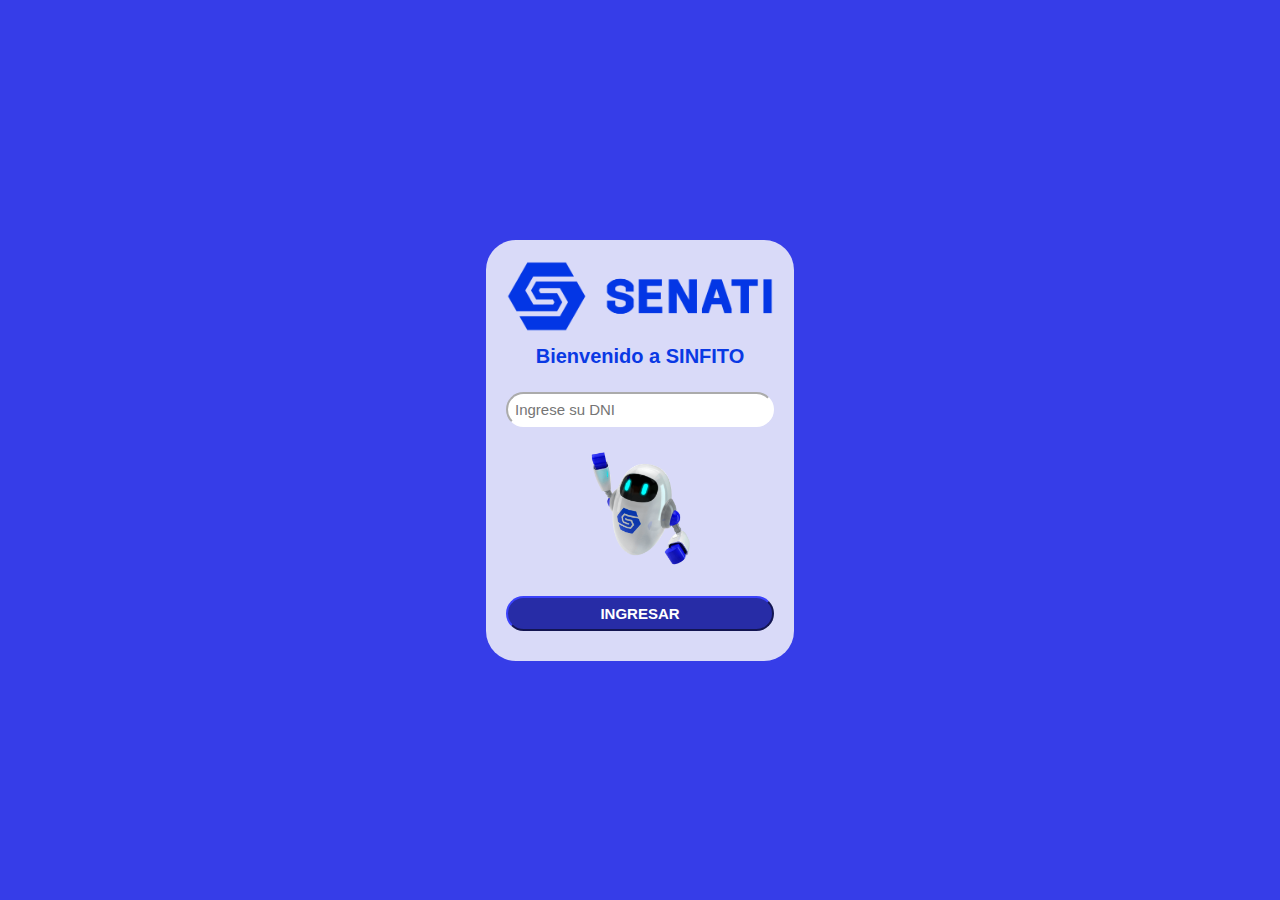
<file: index.html>
<!DOCTYPE html>
<html lang="es">
<head>
    <meta charset="UTF-8">
    <meta name="viewport" content="width=device-width, initial-scale=1.0">
    <link rel="stylesheet" href="css/style.css">
    <title>Sinfito</title>
</head>
<body>
    <div class="contenedor">
        <img src="img/logo-sinfito.png" alt="logo_senati">
        <h1>Bienvenido a SINFITO</h1>
        <input type="text" placeholder="Ingrese su DNI" id="txtid" maxlength="8" required>
        <div class="tony">
            <img src="img/tony.png" alt="tony.png">
        </div>
        <button>INGRESAR</button>
    </div>
</body>
<script src="js/script.js"></script>
</html>
</file>
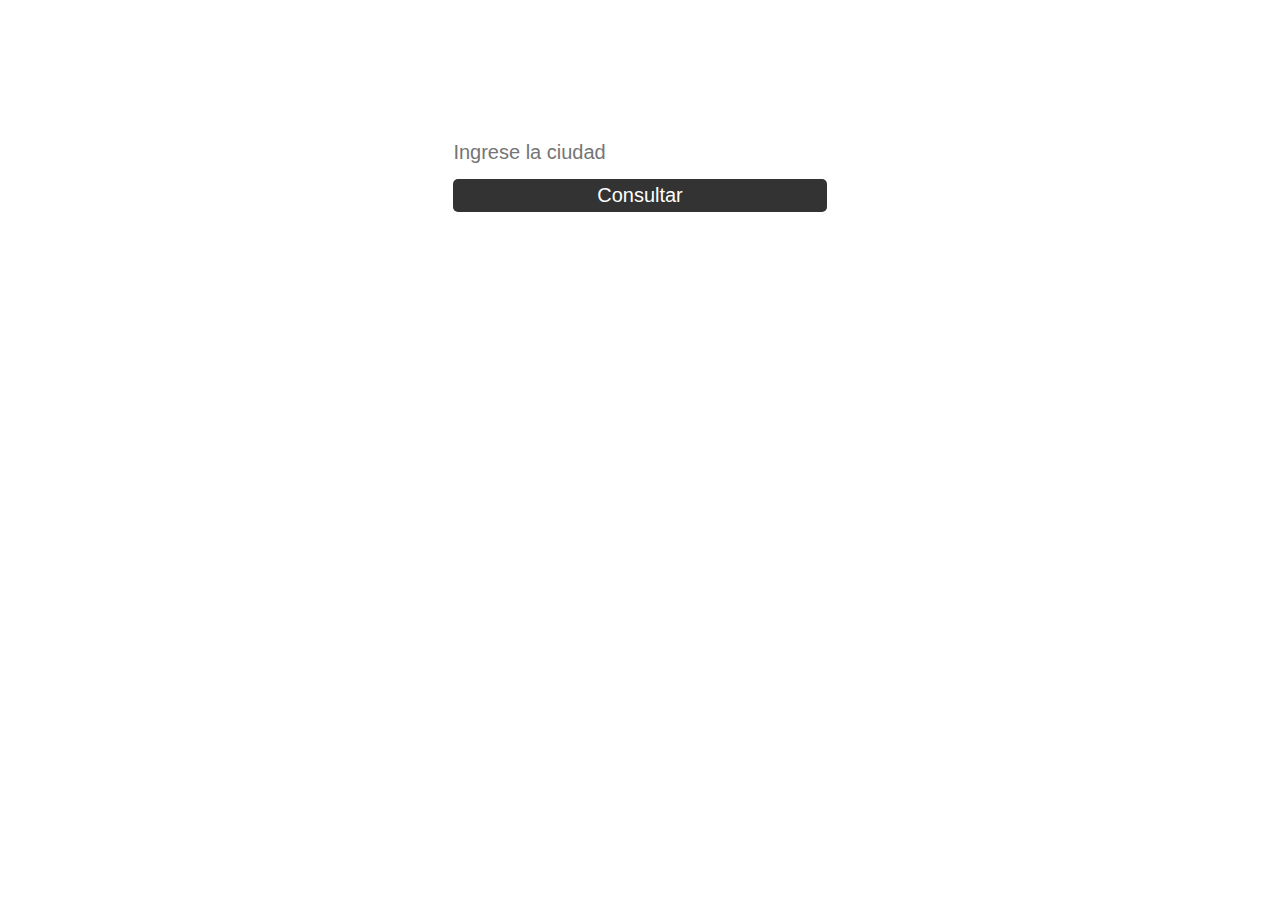
<file: vistas/clima.html>
<!DOCTYPE html>
<html lang="es">
<head>
    <meta charset="UTF-8">
    <meta name="viewport" content="width=device-width, initial-scale=1.0">
    <link rel="stylesheet" href="estilos/clima.css">
    <title>Document</title>
</head>
<body>
    <div class="input-container ">
    <input id="txtciudad" type="text" placeholder="Ingrese la ciudad">
    <button id="btn_clima">Consultar</button>
    <div class="info-clima">
    </div>
</div>
</body>
<script>
    let Button = document.getElementById('btn_clima');
    let ciudadInput = document.getElementById('txtciudad');
    
    Button.addEventListener('click', function () {
        let clima = ciudadInput.value.trim();
        if (clima === '' || /\d/.test(clima)) {
        alert('Ciudad inválida. Por favor, ingrese una ciudad válida sin números.');
        return;
    }

        $.ajax({
            url: 'http://api.openweathermap.org/data/2.5/weather',
            data: {
                mode: 'html',
                q: clima,
                appid: 'd4ab91e35a0b31938b495131150a3b10'
            },
            success: function (data) {
                var divInfoClima = document.querySelector('.info-clima');
                divInfoClima.innerHTML = data;
            },
            error: function (xhr, status, error) {
            alert('Error al obtener los datos del clima desde la API: ' + error);
        }
        });
    });
</script>
</html>
</file>
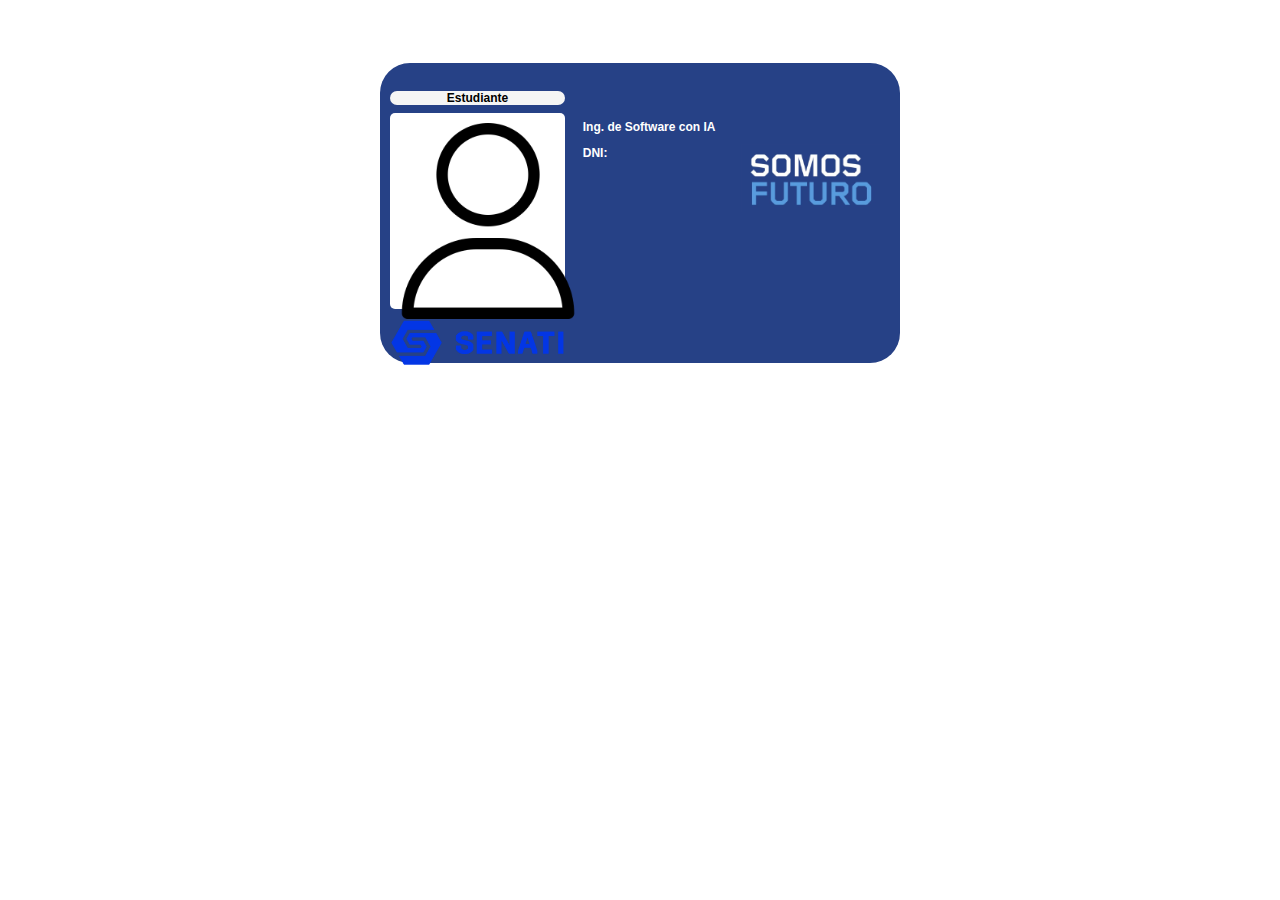
<file: vistas/credencial.html>
<!DOCTYPE html>
<html lang="es">

<head>
    <meta charset="UTF-8" />
    <meta name="viewport" content="width=device-width, initial-scale=1.0" />
    <link rel="stylesheet" href="estilos/credencial.css" />
    <title>Document</title>
</head>

<body>
    <div class="carnet">
        <div class="foto">
            <h1>Estudiante</h1>
            <div class="imagen">
                <img src="../img/usuario.png" alt="usuario.png">
            </div>
            <img src="../img/logo-sinfito.png" alt="logo-senati.png" />
        </div>
        <div class="datos">
            <h1 id="nombres"></h1>
            <h1 id="apellidoPaterno"></h1>
            <h1 id="apellidoMaterno"></h1>
            <p>Ing. de Software con IA</p>
            <p>DNI: <p id="n_dni"></p></p>
        </div>
        <div class="hora">
            <div id="hora-actual"></div>
            <div id="fecha-actual"></div>
            <img src="../img/somos_futuro.png" alt="somos_futuro.png">
        </div>
    </div>
</body>
<script>

$(document).ready(function() {
    let nombres = localStorage.getItem('nombres');
    let apellidoPaterno = localStorage.getItem('apellidoPaterno');
    let apellidoMaterno = localStorage.getItem('apellidoMaterno');
    let dni = localStorage.getItem('dni');
    $('#nombres').text(nombres);
    $('#apellidoPaterno').text(apellidoPaterno);
    $('#apellidoMaterno').text(apellidoMaterno);
    $('#n_dni').text(dni);
});
    function actualizarHora() {
        const divFecha = document.getElementById("fecha-actual");
        const divHora = document.getElementById("hora-actual");
        if (divFecha && divHora) {
            const fecha = new Date();
        const dia = (fecha.getDay()+1).toString().padStart(2,"0");
        const mes = (fecha.getMonth()+1).toString().padStart(2,"0");
        const año = fecha.getFullYear().toString();
        const hora = fecha.getHours().toString().padStart(2, "0");
        const minutos = fecha.getMinutes().toString().padStart(2, "0");
        const segundos = fecha.getSeconds().toString().padStart(2, "0");
        const horaActual = `${hora}:${minutos}:${segundos}`;
        const fechaActual = `${dia}-${mes}-${año}`;
        divHora.textContent = horaActual;
        divFecha.textContent = fechaActual;
        }
    }
    setInterval(actualizarHora, 1000);
    actualizarHora();
</script>
</html>
</file>
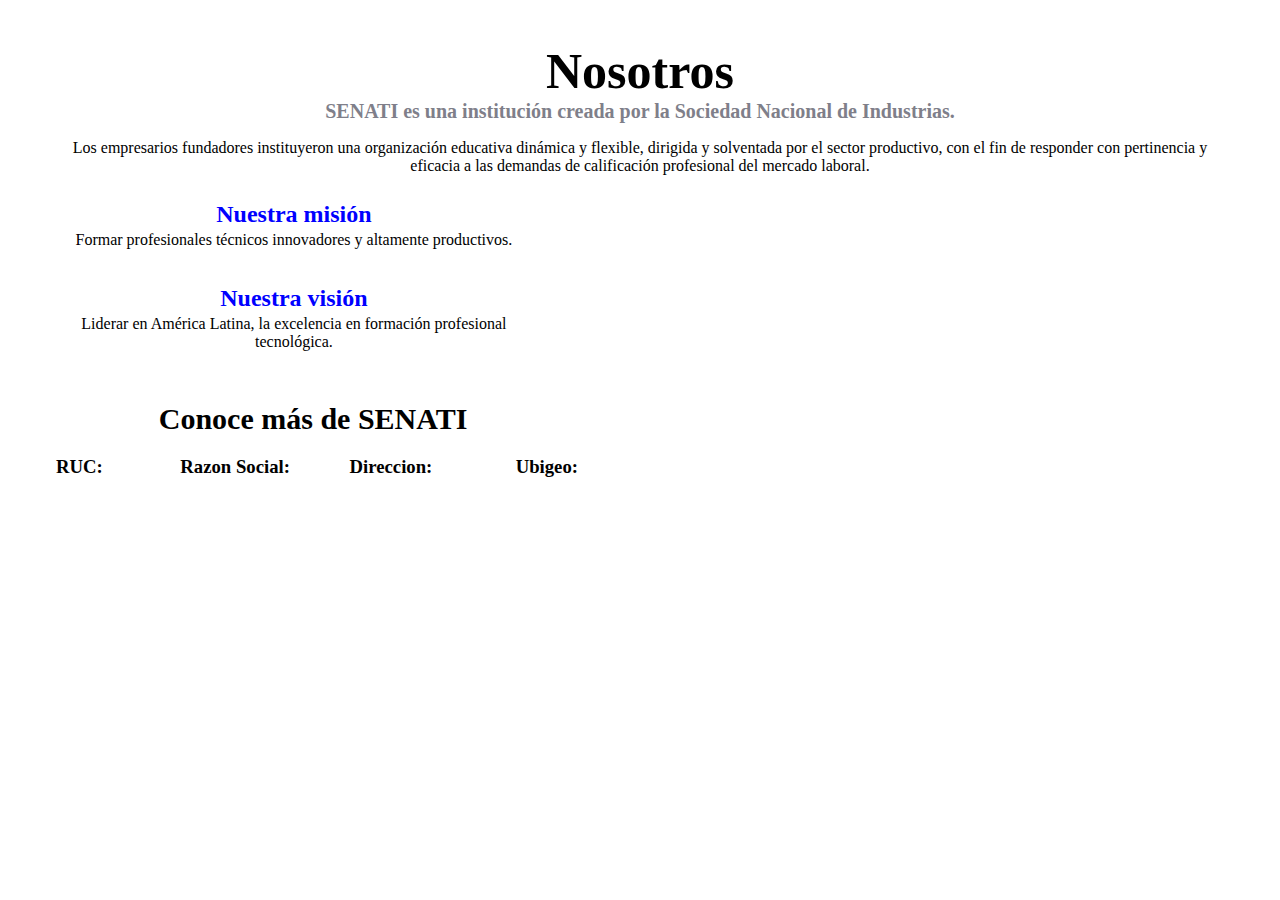
<file: vistas/info_senati.html>
<!DOCTYPE html>
<html lang="es">
<head>
    <meta charset="UTF-8">
    <meta name="viewport" content="width=device-width, initial-scale=1.0">
    <link rel="stylesheet" href="estilos/info.css">
    <title>Document</title>
</head>
<body>
    <div class="seccion">
        <div class="card">
            <h1>Nosotros</h1>
            <h2>SENATI es una institución creada por la Sociedad Nacional de Industrias.</h2>
            <p>Los empresarios fundadores instituyeron una organización educativa dinámica y flexible, dirigida y
                solventada
                por el sector productivo, con el fin de responder con pertinencia y eficacia a las demandas de
                calificación
                profesional del mercado laboral.</p>
        </div>
        <div class="card1">
            <div class="mision">
                <h2>Nuestra misión</h2>
                <p>Formar profesionales técnicos innovadores y altamente productivos.</p>
            </div>
            <div class="vision">
                <h2>Nuestra visión</h2>
                <p>Liderar en América Latina, la excelencia en formación profesional tecnológica.</p>
            </div>
        </div>
        <div class="card2">
            <h2>Conoce más de SENATI</h2>
            <h3>RUC: <p id="txtruc"></p></h3>
            <h3>Razon Social: <p id="txtrazon"></p></h3>
            <h3>Direccion: <p id="txtdire"></p></h3>
            <h3>Ubigeo: <p id="txtubi"></p></h3>
        </div>
    </div>
</body>
<script>
    $(document).ready(function() {
    let ruc = localStorage.getItem('ruc');
    let ubigeo = localStorage.getItem('ubigeo');
    let razonSocial = localStorage.getItem('razonSocial');
    let direccion = localStorage.getItem('direccion');
    $('#txtruc').text(ruc);
    $('#txtubi').text(ubigeo);
    $('#txtrazon').text(razonSocial);
    $('#txtdire').text(direccion);
});
</script>
</html>
</file>
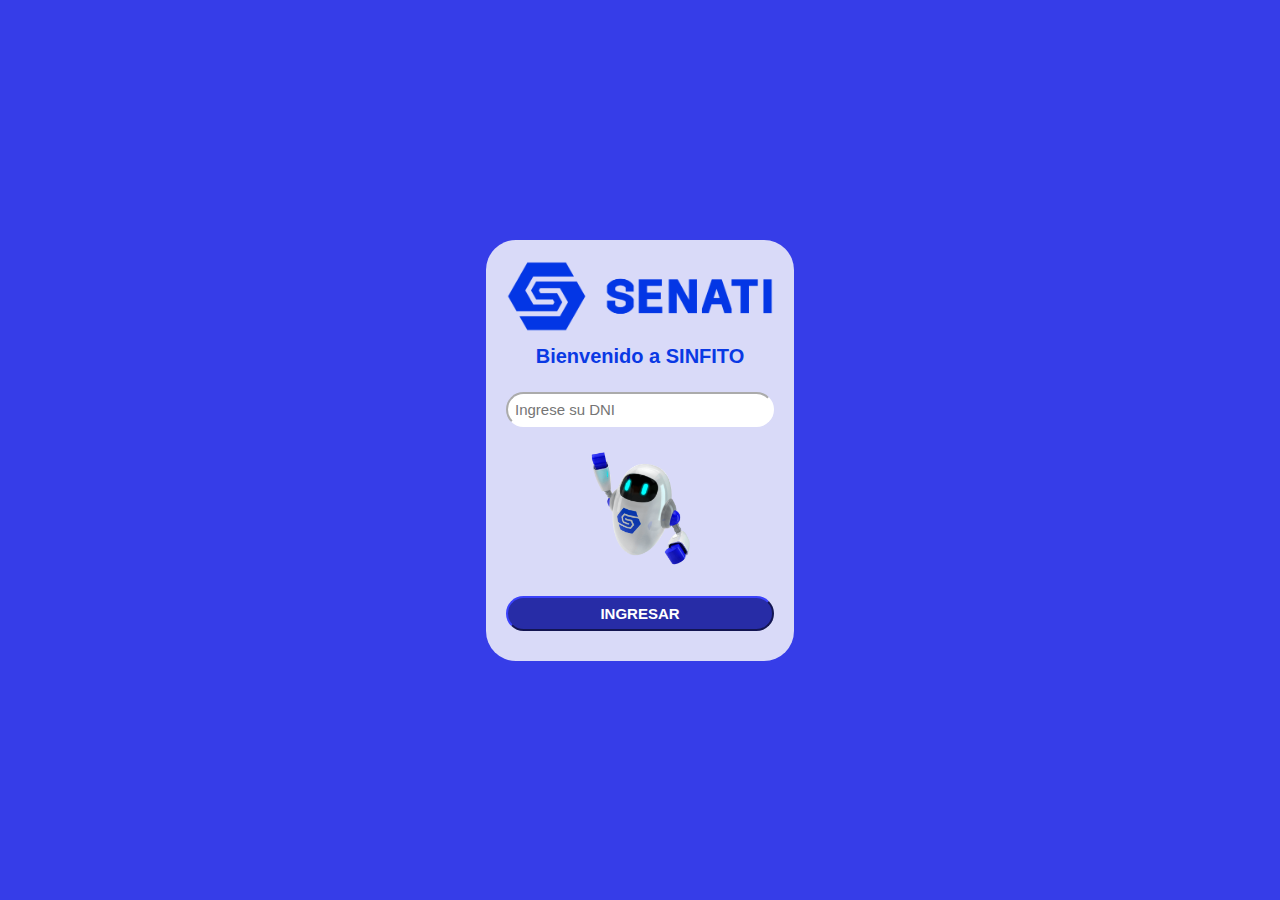
<file: vistas/menu_principal.html>
<!DOCTYPE html>
<html lang="es">
<head>
    <meta charset="UTF-8">
    <meta name="viewport" content="width=device-width, initial-scale=1.0">
    <link rel="stylesheet" href="../css/style-menu.css">
    <script src="https://ajax.googleapis.com/ajax/libs/jquery/3.5.1/jquery.min.js"></script>
    <title>MenuPrincipal</title>
</head>
<body>
    <div class="interfaz">
        <div class="menu-lateral">
            <ul>
                <li>Consultar DNI</li>
                <li>Datos SENATI</li>
                <li>Consultar clima</li>
                <li>Salir</li>
            </ul>
        </div>
    <div class="contenido"></div>
    </div>
</body>
<script src="../js/script-menu.js"></script>
</html>
</file>
<file: css/style.css>
* {
    font-family: Arial, Helvetica, sans-serif;
}
html, body {
    height: 100%;
    margin: 0;
    display: flex;
    justify-content: center;
    align-items: center;
    background: #363DE8;
}
.tony{
    margin-top: 10px;
    margin-bottom: 10px;
    width: 100%;
    text-align: center;
}
.tony img{
    width: 40%;
}
.contenedor {
    width: 268px;
    height: 381px;
    border-radius: 30px;
    background: #D9DAF8;
    text-align: center;
    padding: 20px;
    display: flex;
    flex-direction: column;
    justify-content: center;
}

.contenedor h1 {
    color: #0A39E4;
    font-family: Inter;
    font-family: 'Gill Sans', 'Gill Sans MT', Calibri, 'Trebuchet MS', sans-serif;
    font-size: 20px;
    font-style: normal;
    font-weight: 700;
    line-height: normal;
}

.contenedor input {
    border-radius: 30px;
    border-color: #FFF;
    font-size: 15px;
    color: gray;
    padding: 7px;
    background: #FFF;
    margin: 10px 0;
}

.contenedor button {
    margin: auto 0 10px 0;
    border-radius: 30px;
    font-size: 15px;
    color: white;
    font-weight: bolder;
    border-color: #272CA6;
    padding: 7px;
    background: #272CA6;
}
</file>
<file: vistas/estilos/clima.css>
.input-container {
    display: flex;
    flex-direction: column;
    align-items: center;
    border-radius: 5px;
    padding: 10px;
    margin-bottom: 20px;
    margin-top: 10%;
}

#txtciudad {
    padding: 5px;
    border: none;
    border-radius: 5px;
    outline: none;
    margin-bottom: 10px;
    width: 30%;
    font-size: 20px;
}

#btn_clima {
    background-color: #333;
    color: white;
    padding: 5px 10px;
    border: none;
    border-radius: 5px;
    font-size: 20px;
    cursor: pointer;
    width: 30%;
}

.info-clima {
    margin-top: 20px;
}
</file>
<file: vistas/estilos/credencial.css>
.carnet {
    padding: 10px;
    background-color: #264186;
    border-radius: 30px;
    width: 500px;
    height: 280px;
    margin: 5% auto auto auto;
    display: flex;
}
.foto{
    width: 35%;
    height: auto;
}
.foto h1{
    margin-top: 10%;
    border-radius: 30px;
    width: auto;
    text-align: center;
    background-color: whitesmoke;
    font-size: 12px;
    font-family: Arial, Helvetica, sans-serif;
}
.foto img{
    padding: 10px 80px 0 0px;
    width: 100%;
    height: auto;
}
.imagen{
    border-radius: 5px;
    width: 100%;
    height: 70%;
    background-color: white;
}
.imagen img{
    height: 100%;
    width: auto;
}
.datos{
    margin-left: 10px;
    width: 32%;
    height: auto;
}
.datos h1{
    color: white;
    font-weight: bolder;
    font-family: Arial, Helvetica, sans-serif;
    margin-left: 5%;
    font-size: 15px;
}
.datos p{
    color: white;
    font-weight: bolder;
    font-family: Arial, Helvetica, sans-serif;
    margin-left: 5%;
    font-size: 12px;
}
#nombres{
    margin-top: 30%;
}
.hora{
    width: 33%;
    height: auto;
    color: white;
    font-weight: bolder;
}
#hora-actual{
    margin-top: 35px;
    width: 100%;
    text-align: center;
    font-size: 35px;
}
#fecha-actual{
    width: 100%;
    text-align: center;
    margin-top: 15px;
    font-size: 18px;
}
.hora img{
    margin-left: 30%;
    height: 50%;
    transform:rotate(270deg);
}
</file>
<file: vistas/estilos/info.css>
.seccion {
    display: flex;
    flex-wrap: wrap;
    justify-content: space-between;
}
.card{
    text-align: center;
    margin: 0 40px;
}
.card h1{
    margin-bottom: 0;
    font-size: 50px;
    font-weight: bolder;
}
.card h2{
    margin-top: 0;
}
.mision,
.vision {
    flex-basis: calc(50% - 10px);
    margin-right: 10px;
    border: none;
    padding: 0;
    box-shadow: none;
    background-color: white;
    border-radius: 10px;
    padding: 10px;
}
.card1 {
    margin: 0 30px;
    text-align: center;
    display: flex;
    flex-wrap: wrap;
    justify-content: space-between;
}

.mision h2,
.vision h2 {
    margin-top: 0;
    margin-bottom: 0;
    color: blue;
}
.mision p,
.vision p {
    margin-top: 3px;
}
.card h2{
    font-size: 20px;
    color: #7f7f8a;
}
.card2 {
    display: flex;
    flex-direction: row;
    flex-wrap: wrap;
    justify-content: space-between;
    align-items: center; 
}

.card2 h2 {
    margin-bottom: 20px;
    width: 100%;
    text-align: center;
    font-size: 30px;
    font-weight: bolder;
}

.card2 h3 {
    flex-basis: calc(25% - 10px);
    text-align: center;
    margin: 0;
}

.card2 h3 p {
    margin: 5px;
    font-size: 13px;
}
</file>
<file: css/style-menu.css>
* {
    font-family: Arial, Helvetica, sans-serif;
    box-sizing: border-box;
}

body {
    margin: 0;
    padding: 0;
    background: url('../img/fondo_senati.png') no-repeat fixed;
    background-size: 100% 27%;
}

.interfaz {
    border-top-left-radius: 20px;
    border-top-right-radius: 20px;
    background: #363DE8;
    position: absolute;
    top: 22%;
    left: 0;
    right: 0;
    width: 100%;
    height: 78%;
    display: flex;
}

.menu-lateral {
    border-top-left-radius: 20px;
    border-top-right-radius: 20px;
    background: #D9DAF8;
    width: 20%;
    margin: 30px 0px 0px 30px;
    height: auto;
}
.menu-lateral ul {
    display: flex;
    flex-direction: column;
    justify-content: space-between;
    text-align: center;
    list-style: none;
    padding: 20px 0 0 0;
    height: 96%;
}
.menu-lateral li {
    user-select: none;
    cursor: pointer;
    color: #121680;
    font-family: Arial, Helvetica, sans-serif;
    font-size: 20px;
    height: auto;
    margin: 0px 0px 0px 0px;
    border-top: 1px solid #363DE8;
    padding: 12px 0 12px 0;
    font-weight: bolder;
}
.menu-lateral li:hover{
    color: white;
    background-color: #121680;
}
.menu-lateral ul :last-of-type {
    margin-top: auto;
}
.contenido {
    border-top-left-radius: 20px;
    border-top-right-radius: 20px;
    width: 80%;
    background: #D9DAF8;
    height: auto;
    margin: 30px 30px 0px 30px;
}
</file>
